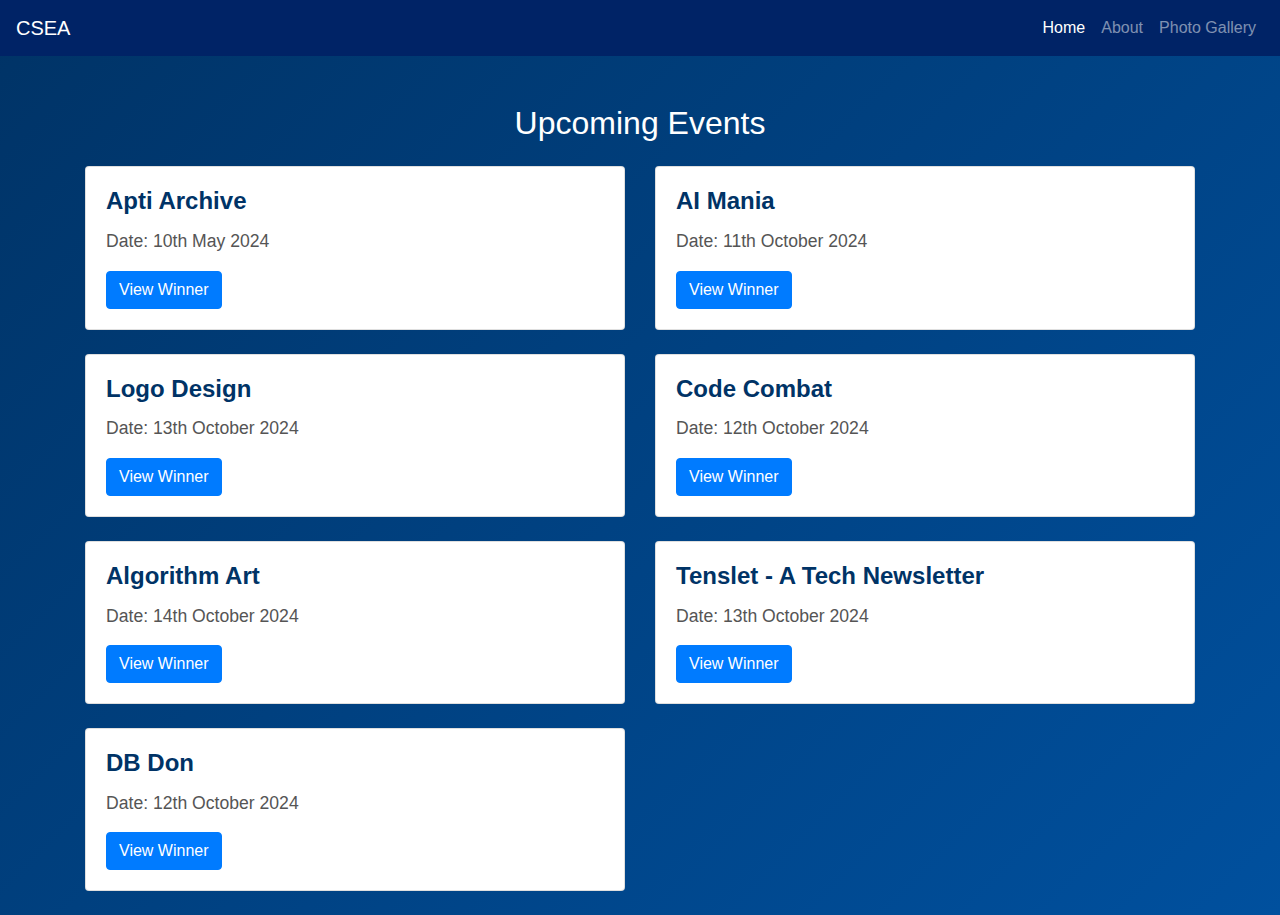
<file: ai mania/index.html>
<!DOCTYPE html>
<html lang="en">
<head>
  <meta charset="UTF-8">
  <meta name="viewport" content="width=device-width, initial-scale=1.0">
  <title>CSEA - Home</title>
  <link rel="stylesheet" href="https://stackpath.bootstrapcdn.com/bootstrap/4.5.2/css/bootstrap.min.css">
  <link rel="stylesheet" href="styles.css">
</head>
<body>

  <!-- Navigation Bar -->
  <nav class="navbar navbar-expand-lg navbar-dark bg-dark-blue">
    <a class="navbar-brand" href="#">CSEA</a>
    <button class="navbar-toggler" type="button" data-toggle="collapse" data-target="#navbarNav" aria-controls="navbarNav" aria-expanded="false" aria-label="Toggle navigation">
      <span class="navbar-toggler-icon"></span>
    </button>
    <div class="collapse navbar-collapse" id="navbarNav">
      <ul class="navbar-nav ml-auto">
        <li class="nav-item active">
          <a class="nav-link" href="index.html">Home</a>
        </li>
        <li class="nav-item">
          <a class="nav-link" href="about.html">About</a>
        </li>
        <li class="nav-item">
            <a class="nav-link" href="gallery.html">Photo Gallery</a>
          </li>
      </ul>
    </div>
  </nav>

  <!-- Events Section -->
  <div class="container mt-5">
    <h2 class="text-center text-light-blue" style="color: white;">Upcoming Events</h2>
    <div class="row mt-4">
      <!-- Event 1 -->
      <div class="col-md-6">
        <div class="card mb-4">
          <div class="card-body">
            <h5 class="card-title">Apti Archive</h5>
            <p class="card-text">Date: 10th May 2024</p>
            <a href ="https://www.instagram.com/p/DAycUF8h3nW/">
            <button class="btn btn-primary">View Winner</button></a>
          </div>
        </div>
        </div>
      <!-- Event 2 -->
      <div class="col-md-6">
        <div class="card mb-4">
          <div class="card-body">
            <h5 class="card-title">AI Mania</h5>
            <p class="card-text">Date: 11th October 2024</p>
            <a href="https://www.instagram.com/p/DAycUF8h3nW/" class="btn btn-primary">View Winner</a>
          </div>
        </div>
      </div>
      <!-- Event 3 -->
      <div class="col-md-6">
        <div class="card mb-4">
          <div class="card-body">
            <h5 class="card-title">Logo Design</h5>
            <p class="card-text">Date: 13th October 2024</p>
            <a href="https://www.instagram.com/p/DAycUF8h3nW/" class="btn btn-primary">View Winner</a>
          </div>
        </div>
      </div>
      <!-- Event 4 -->
      <div class="col-md-6">
        <div class="card mb-4">
          <div class="card-body">
            <h5 class="card-title">Code Combat</h5>
            <p class="card-text">Date: 12th October 2024</p>
            <a href="https://www.instagram.com/p/DAycUF8h3nW/" class="btn btn-primary">View Winner</a>
          </div>
        </div>
      </div>
      <!-- Event 5 -->
      <div class="col-md-6">
        <div class="card mb-4">
          <div class="card-body">
            <h5 class="card-title">Algorithm Art</h5>
            <p class="card-text">Date: 14th October 2024</p>
            <a href="https://www.instagram.com/p/DAycUF8h3nW/" class="btn btn-primary">View Winner</a>
          </div>
        </div>
      </div>
      <!-- Event 6 -->
      <div class="col-md-6">
        <div class="card mb-4">
          <div class="card-body">
            <h5 class="card-title">Tenslet - A Tech Newsletter</h5>
            <p class="card-text">Date: 13th October 2024</p>
            <a href="https://www.instagram.com/p/DAycUF8h3nW/" class="btn btn-primary">View Winner</a>
          </div>
        </div>
      </div>
      <!-- Event 7 -->
      <div class="col-md-6">
        <div class="card mb-4">
          <div class="card-body">
            <h5 class="card-title">DB Don</h5>
            <p class="card-text">Date: 12th October 2024</p>
            <a href="https://www.instagram.com/p/DAycUF8h3nW/" class="btn btn-primary">View Winner</a>
          </div>
        </div>
      </div>
    </div>
  </div>

  <!-- Scripts -->
  <script src="https://code.jquery.com/jquery-3.5.1.slim.min.js"></script>
  <script src="https://cdn.jsdelivr.net/npm/@popperjs/core@2.9.2/dist/umd/popper.min.js"></script>
  <script src="https://stackpath.bootstrapcdn.com/bootstrap/4.5.2/js/bootstrap.min.js"></script>
  <script src="script.js"></script>
</body>
</html>
</file>
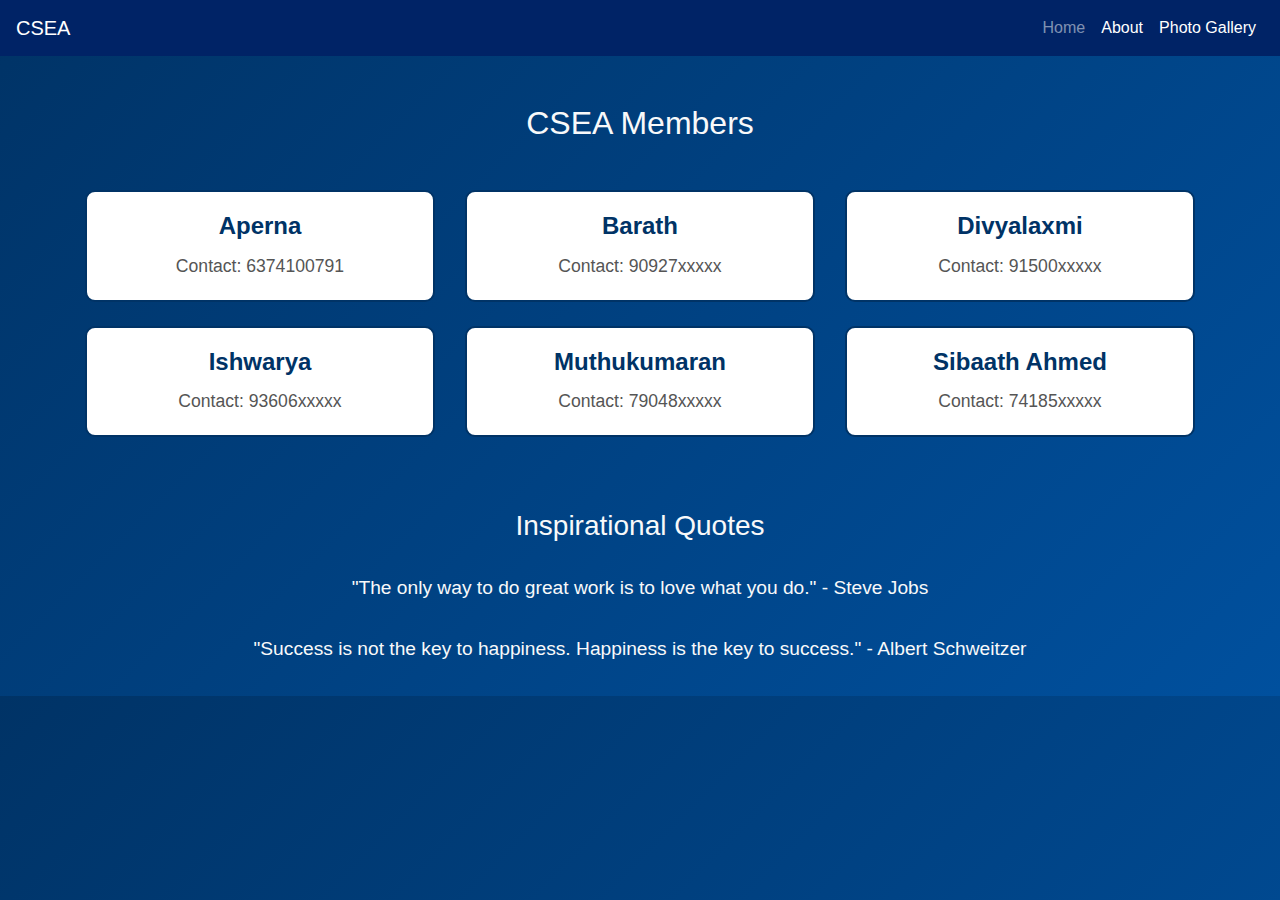
<file: ai mania/about.html>
<!DOCTYPE html>
<html lang="en">
<head>
  <meta charset="UTF-8">
  <meta name="viewport" content="width=device-width, initial-scale=1.0">
  <title>CSEA - About</title>
  <link rel="stylesheet" href="https://stackpath.bootstrapcdn.com/bootstrap/4.5.2/css/bootstrap.min.css">
  <link rel="stylesheet" href="styles.css">
</head>
<body>
    <style>
        body{
            background-color: aqua;
        }
    </style>

  <!-- Navigation Bar -->
  <nav class="navbar navbar-expand-lg navbar-dark bg-dark-blue">
    <a class="navbar-brand" href="#">CSEA</a>
    <button class="navbar-toggler" type="button" data-toggle="collapse" data-target="#navbarNav" aria-controls="navbarNav" aria-expanded="false" aria-label="Toggle navigation">
      <span class="navbar-toggler-icon"></span>
    </button>
    <div class="collapse navbar-collapse" id="navbarNav">
      <ul class="navbar-nav ml-auto">
        <li class="nav-item">
          <a class="nav-link" href="index.html">Home</a>
        </li>
        <li class="nav-item active">
          <a class="nav-link" href="about.html">About</a>
        </li>
        <li class="nav-item active">
            <a class="nav-link" href="gallery.html">Photo Gallery</a>
          </li>
      </ul>
    </div>
  </nav>

  <!-- About Section -->
  <div class="container mt-5">
    <h2 class="text-center text-light mb-5">CSEA Members</h2>
    <div class="row">
      <!-- Member 1 -->
      <div class="col-md-4">
        <div class="card member-card text-center mb-4">
          <div class="card-body">
            <h5 class="card-title">Aperna</h5>
            <p class="card-text">Contact: 6374100791</p>
          </div>
        </div>
      </div>
      <!-- Member 2 -->
      <div class="col-md-4">
        <div class="card member-card text-center mb-4">
          <div class="card-body">
            <h5 class="card-title">Barath</h5>
            <p class="card-text">Contact: 90927xxxxx</p>
          </div>
        </div>
      </div>
      <!-- Member 3 -->
      <div class="col-md-4">
        <div class="card member-card text-center mb-4">
          <div class="card-body">
            <h5 class="card-title">Divyalaxmi</h5>
            <p class="card-text">Contact: 91500xxxxx</p>
          </div>
        </div>
      </div>
      <!-- Member 4 -->
      <div class="col-md-4">
        <div class="card member-card text-center mb-4">
          <div class="card-body">
            <h5 class="card-title">Ishwarya</h5>
            <p class="card-text">Contact: 93606xxxxx</p>
          </div>
        </div>
      </div>
      <!-- Member 5 -->
      <div class="col-md-4">
        <div class="card member-card text-center mb-4">
          <div class="card-body">
            <h5 class="card-title">Muthukumaran</h5>
            <p class="card-text">Contact: 79048xxxxx</p>
          </div>
        </div>
      </div>
      <!-- Member 6 -->
      <div class="col-md-4">
        <div class="card member-card text-center mb-4">
          <div class="card-body">
            <h5 class="card-title">Sibaath Ahmed</h5>
            <p class="card-text">Contact: 74185xxxxx</p>
          </div>
        </div>
      </div>
    </div>
  </div>

  <!-- Quotes Section -->
  <div class="container text-center mt-5">
    <h3 class="text-light">Inspirational Quotes</h3>
    <blockquote class="blockquote">
      <p class="mb-0">"The only way to do great work is to love what you do." - Steve Jobs</p>
    </blockquote>
    <blockquote class="blockquote">
      <p class="mb-0">"Success is not the key to happiness. Happiness is the key to success." - Albert Schweitzer</p>
    </blockquote>
  </div>

  <!-- Scripts -->
  <script src="https://code.jquery.com/jquery-3.5.1.slim.min.js"></script>
  <script src="https://cdn.jsdelivr.net/npm/@popperjs/core@2.9.2/dist/umd/popper.min.js"></script>
  <script src="https://stackpath.bootstrapcdn.com/bootstrap/4.5.2/js/bootstrap.min.js"></script>
</body>
</html>
</file>
<file: ai mania/styles.css>
/* Apply darkish blue gradient background to the About page */
body {
    background: linear-gradient(135deg, #003366 0%, #00509e 100%);
  }
  
  /* Navbar dark blue color */
  .navbar-dark.bg-dark-blue {
    background-color: #002366;
  }
  
  .text-light {
    color: #ffffff;
  }
  
  /* Card styling */
  .member-card {
    background-color: #ffffff;
    border: 2px solid #003366;
    border-radius: 10px;
    transition: transform 0.2s; /* Animation for hover effect */
  }
  
  .member-card:hover {
    transform: scale(1.05); /* Scale effect on hover */
  }
  
  .card-title {
    font-size: 1.5rem;
    font-weight: bold;
    color: #003366;
  }
  
  .card-text {
    font-size: 1.1rem;
    color: #555555;
  }
  
  /* Blockquote styling */
  .blockquote {
    margin: 2rem 0;
    font-size: 1.2rem;
    color: #f8f9fa;
  }
</file>
